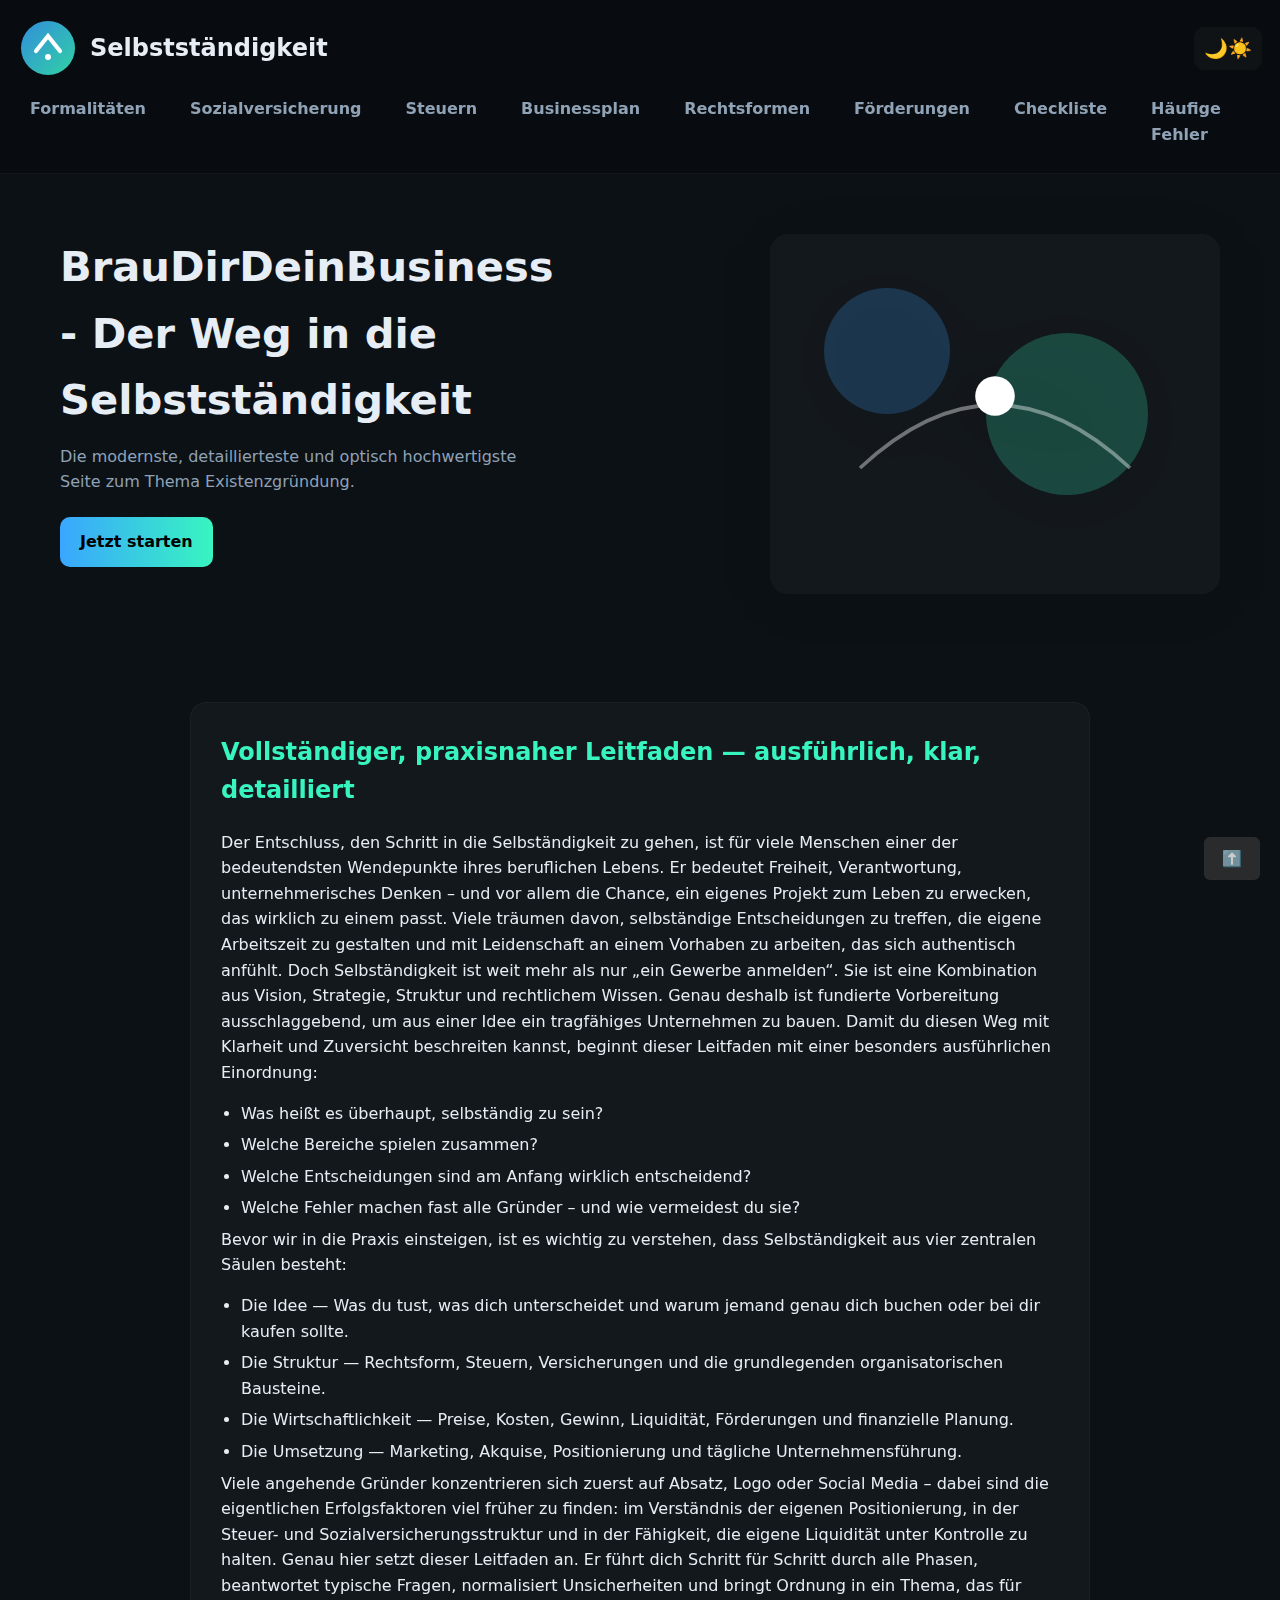
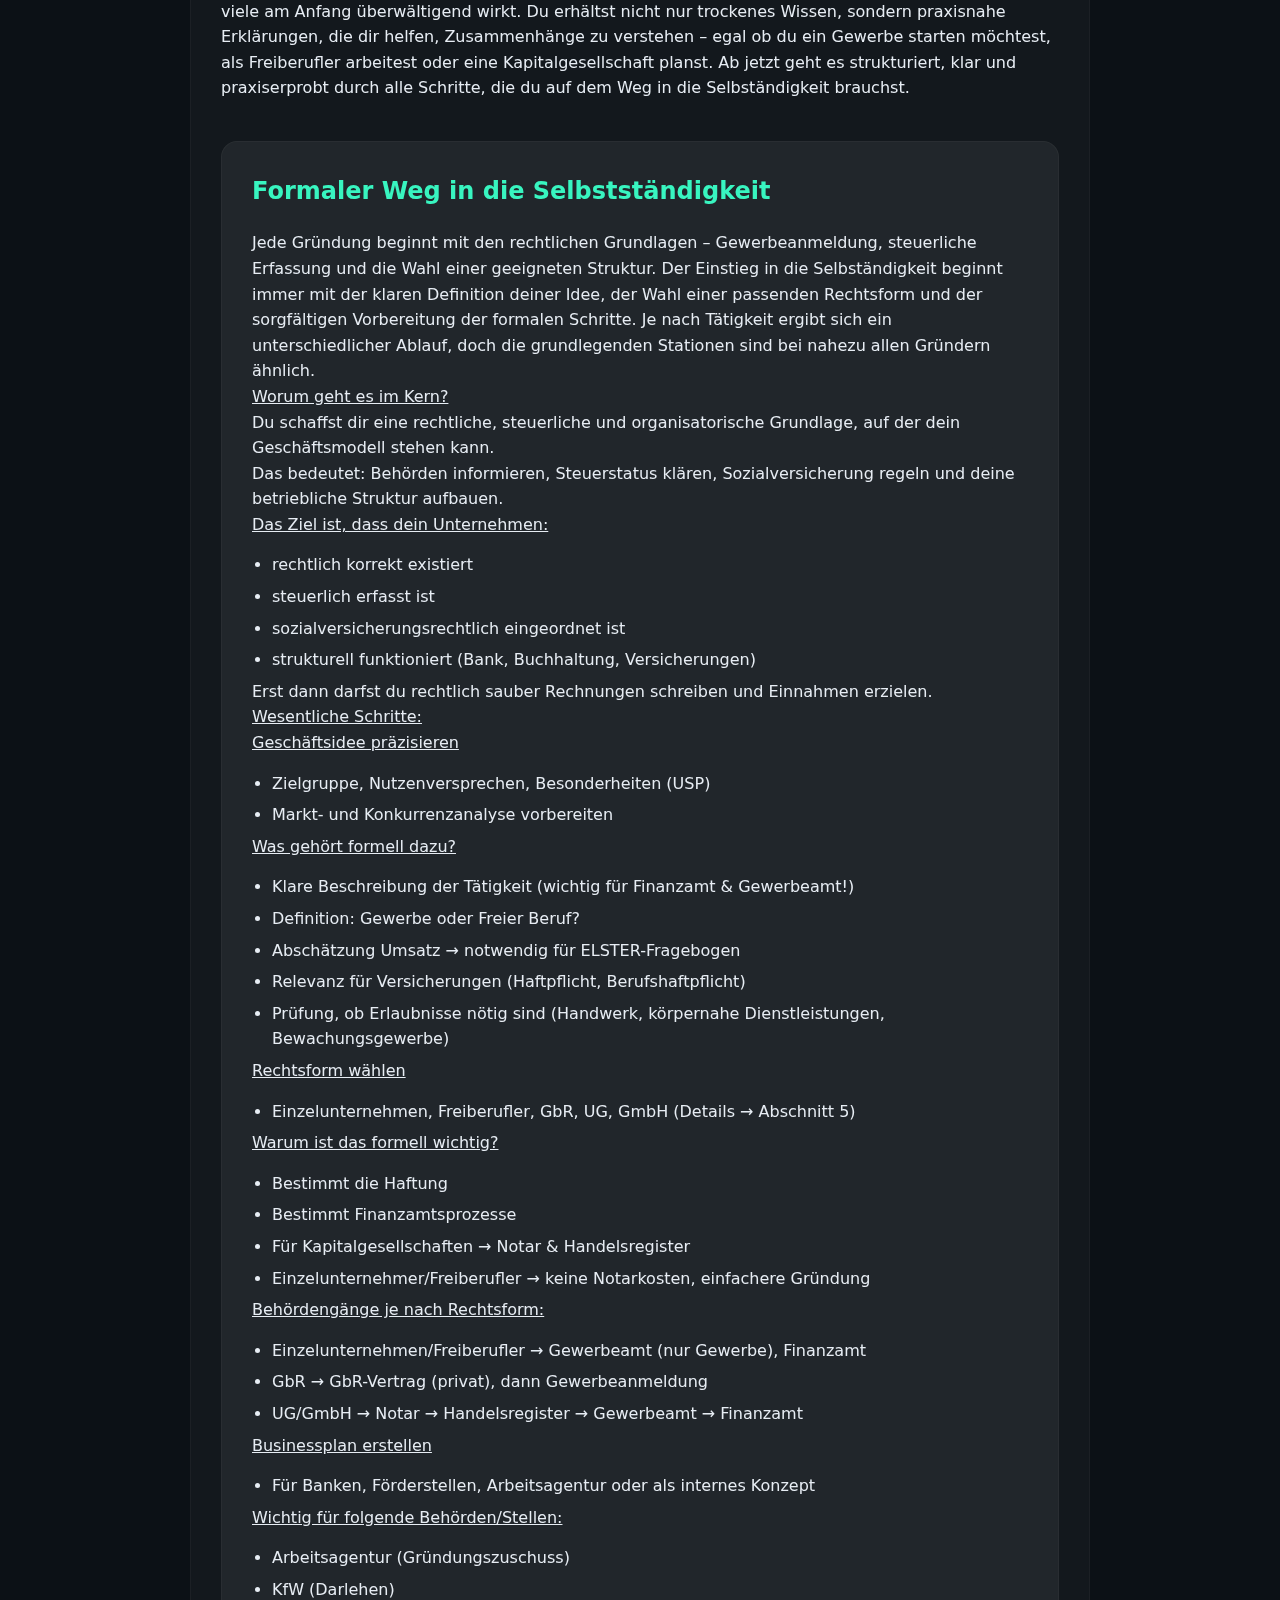
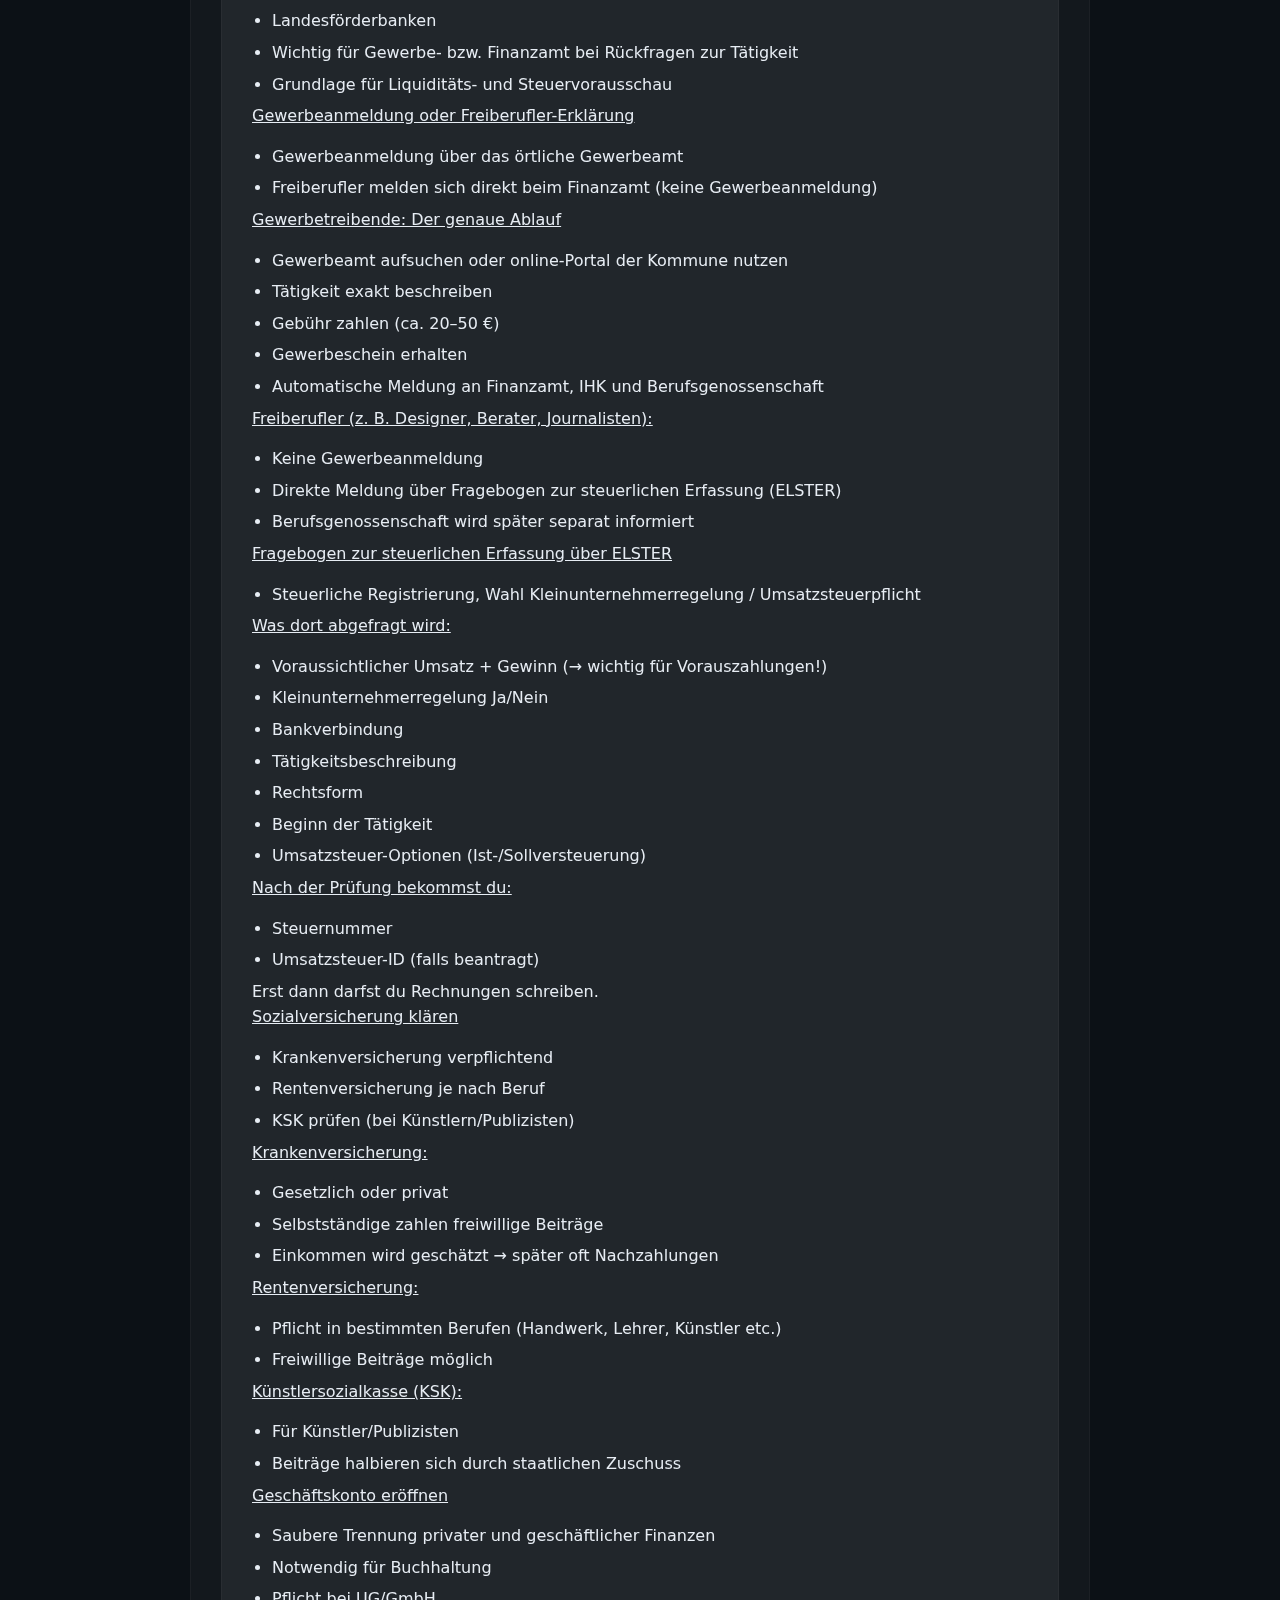
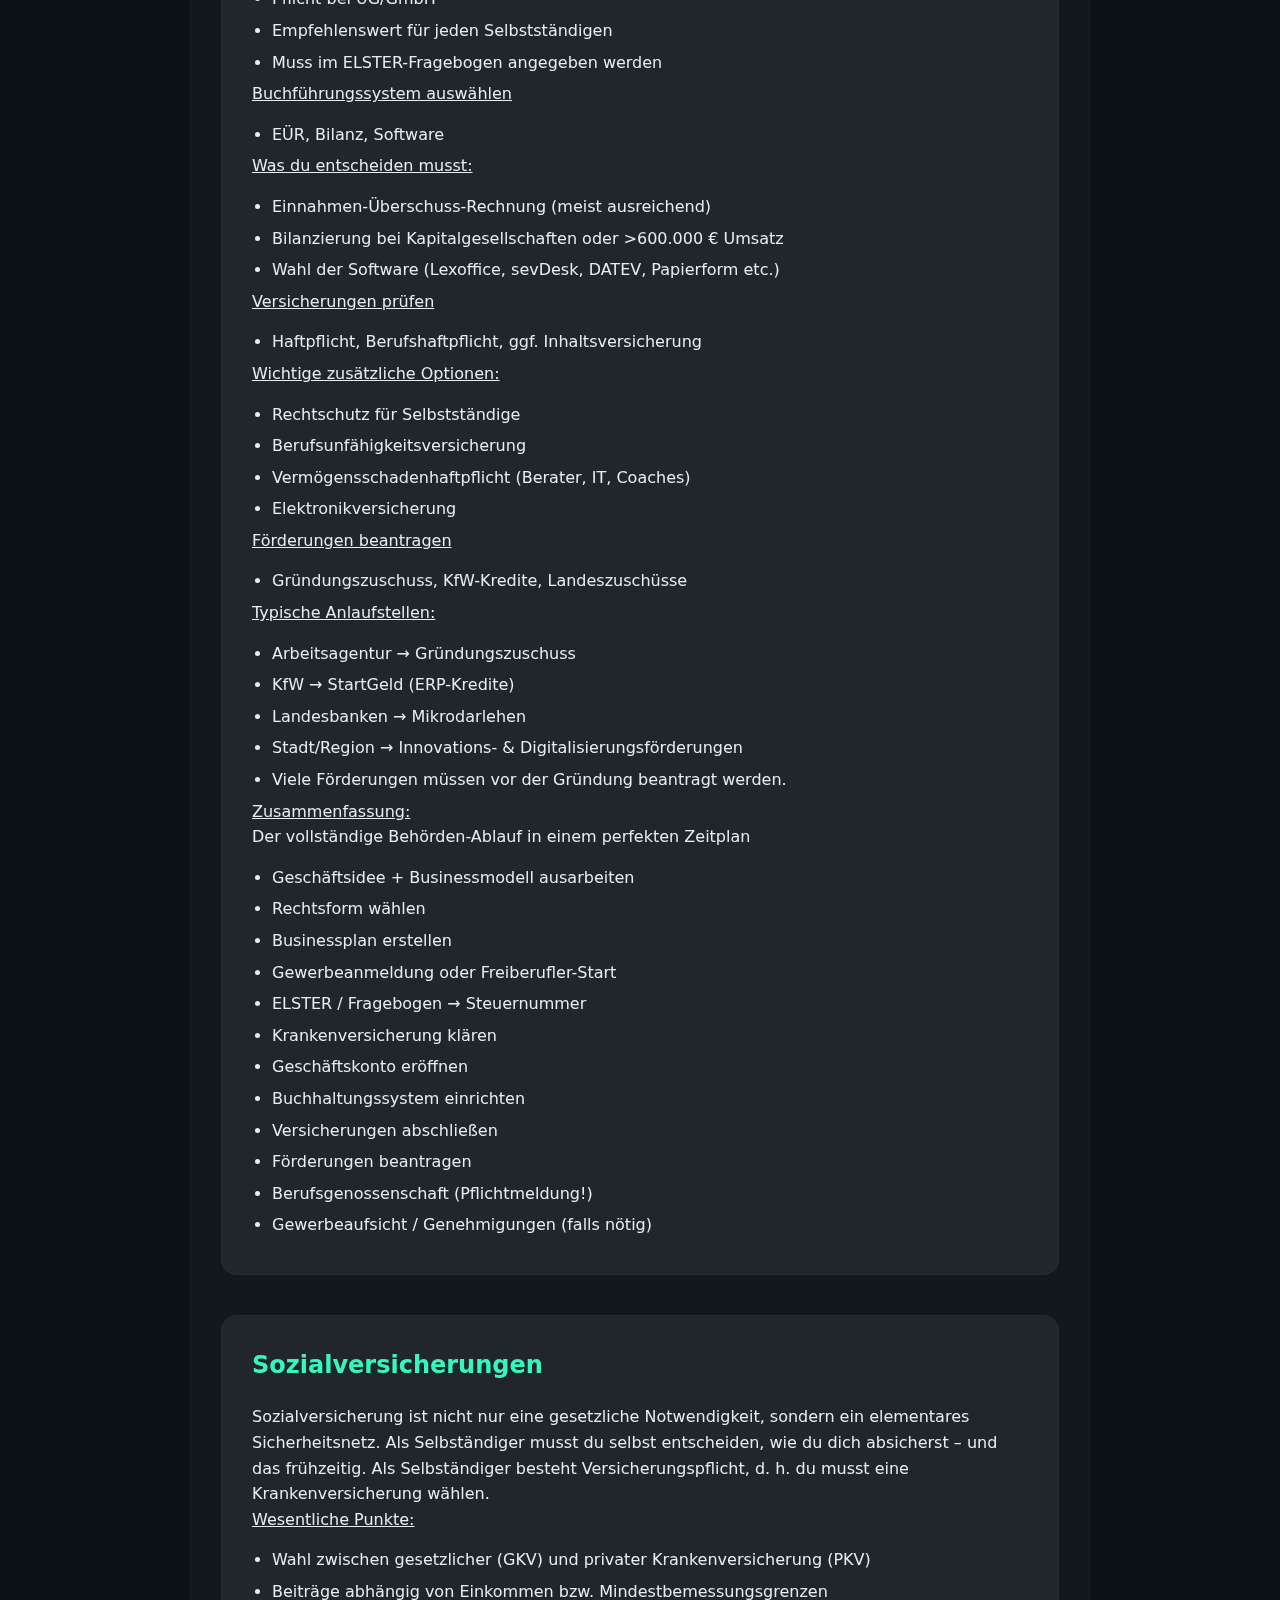
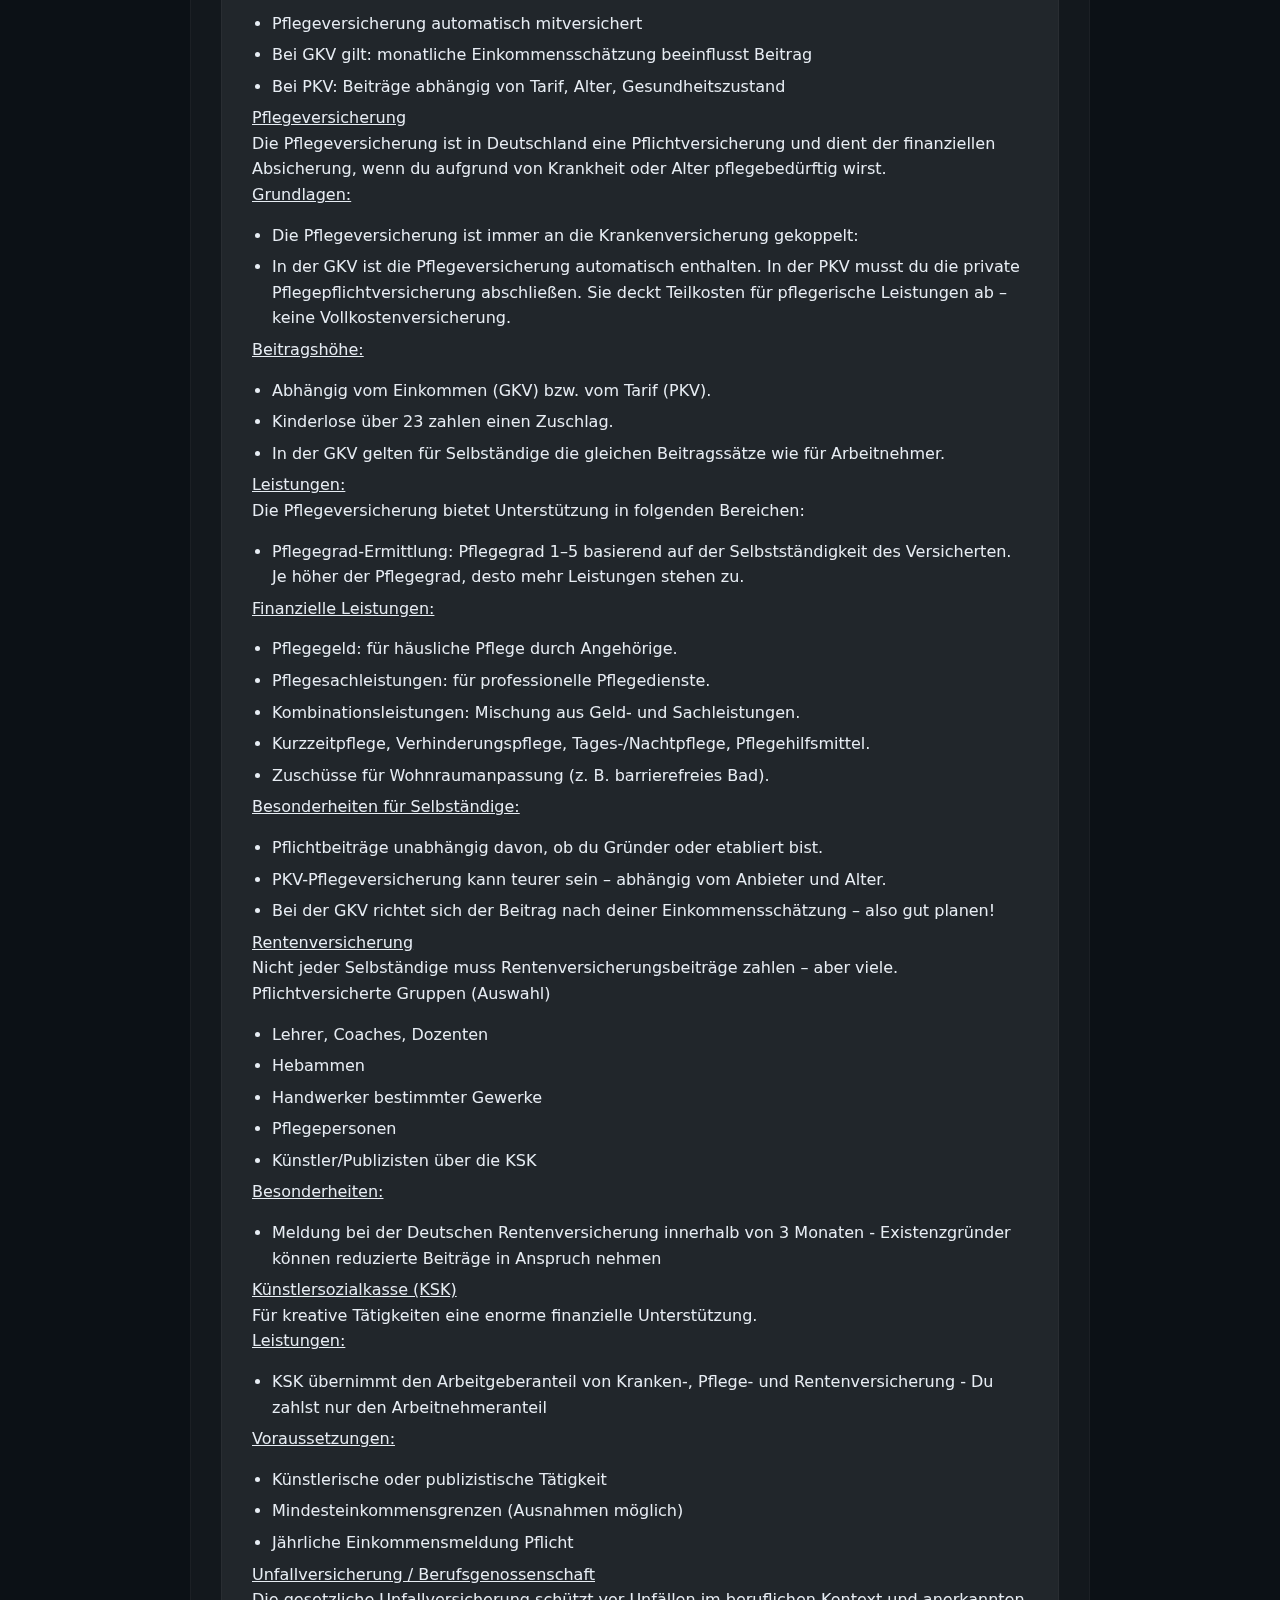
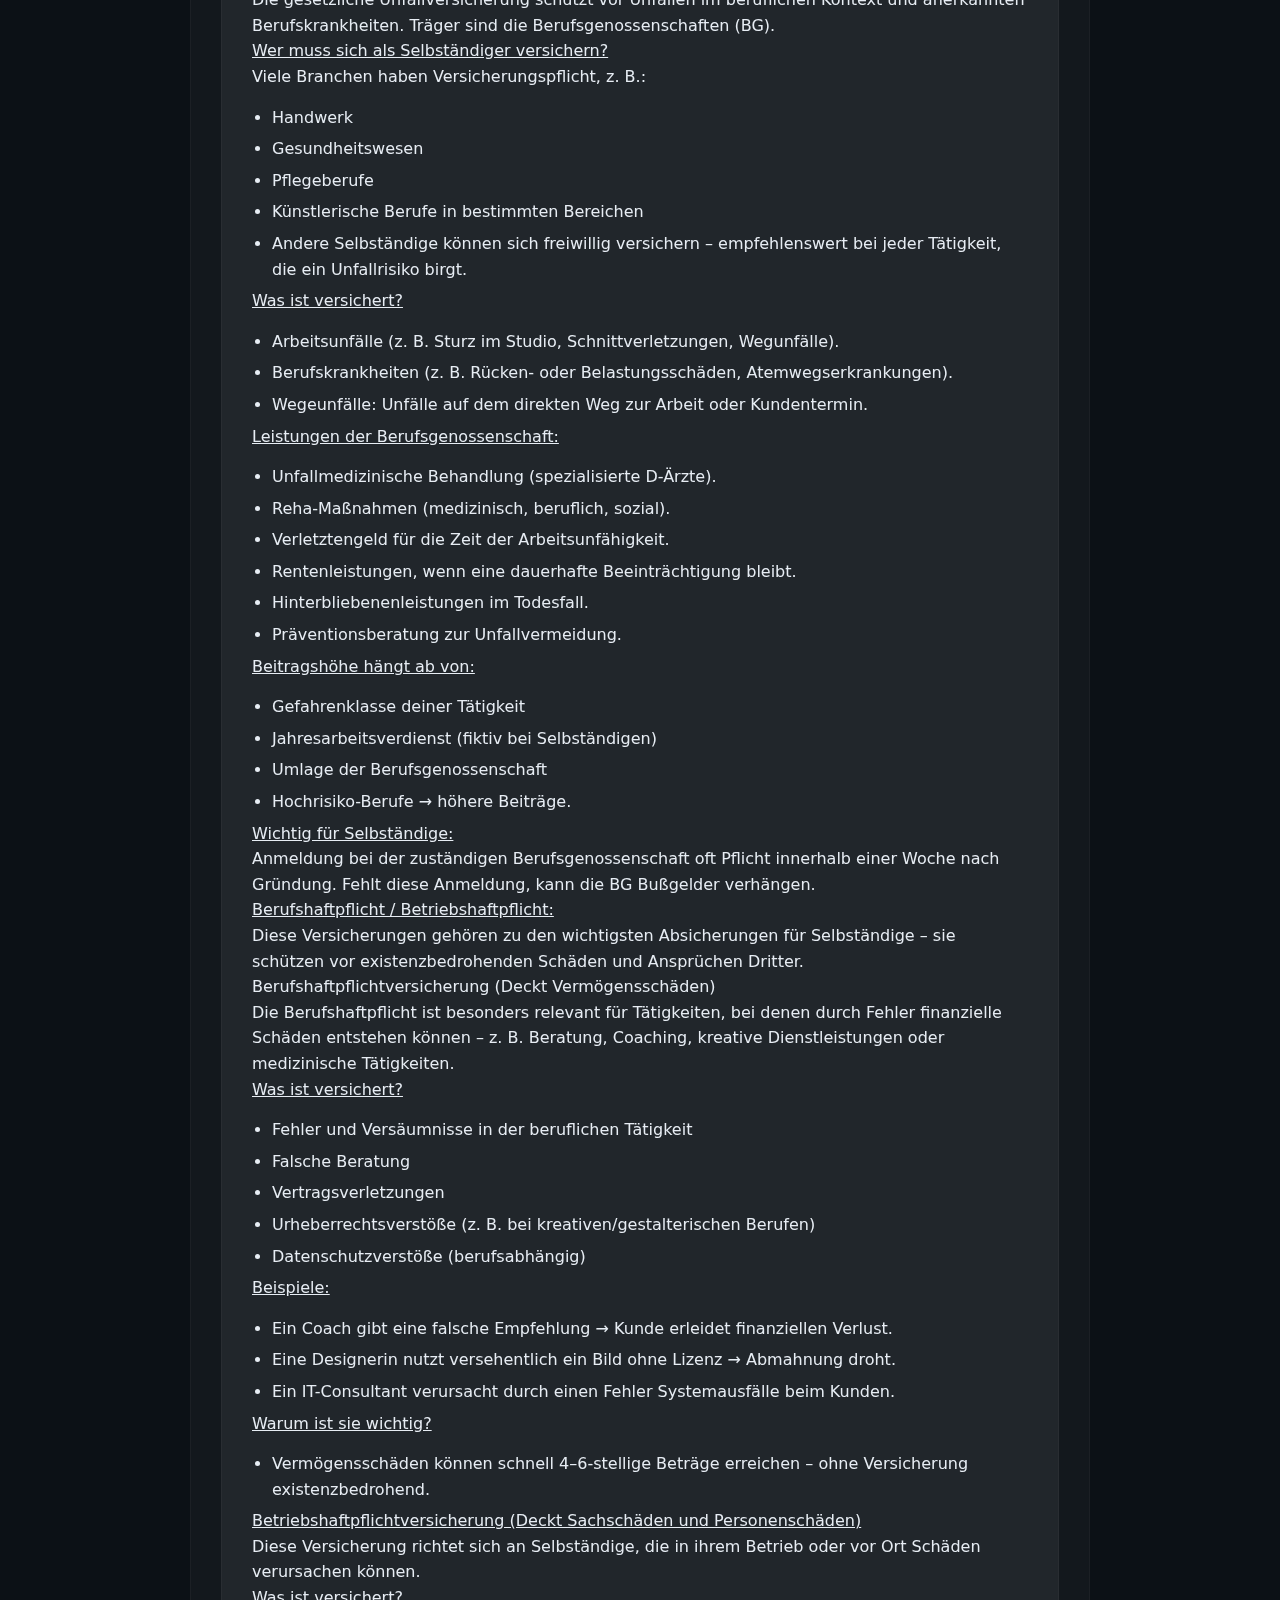
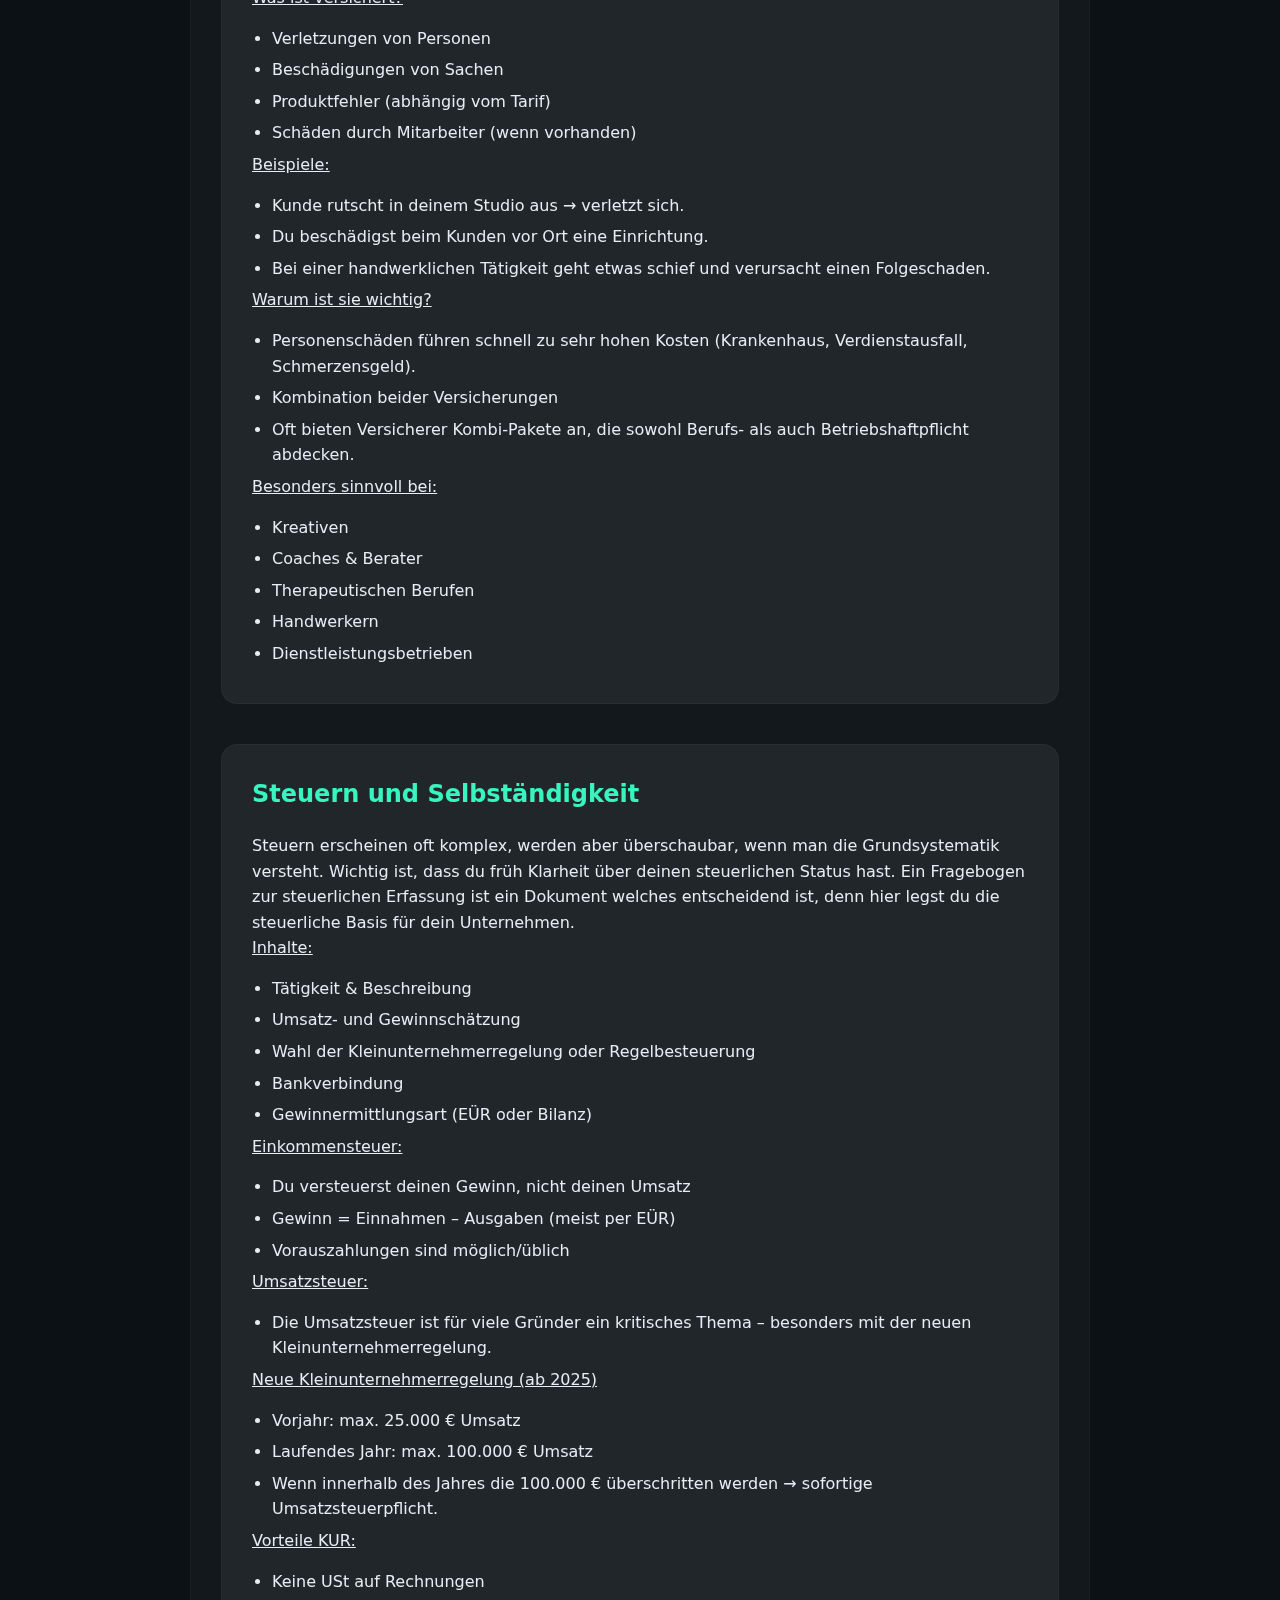
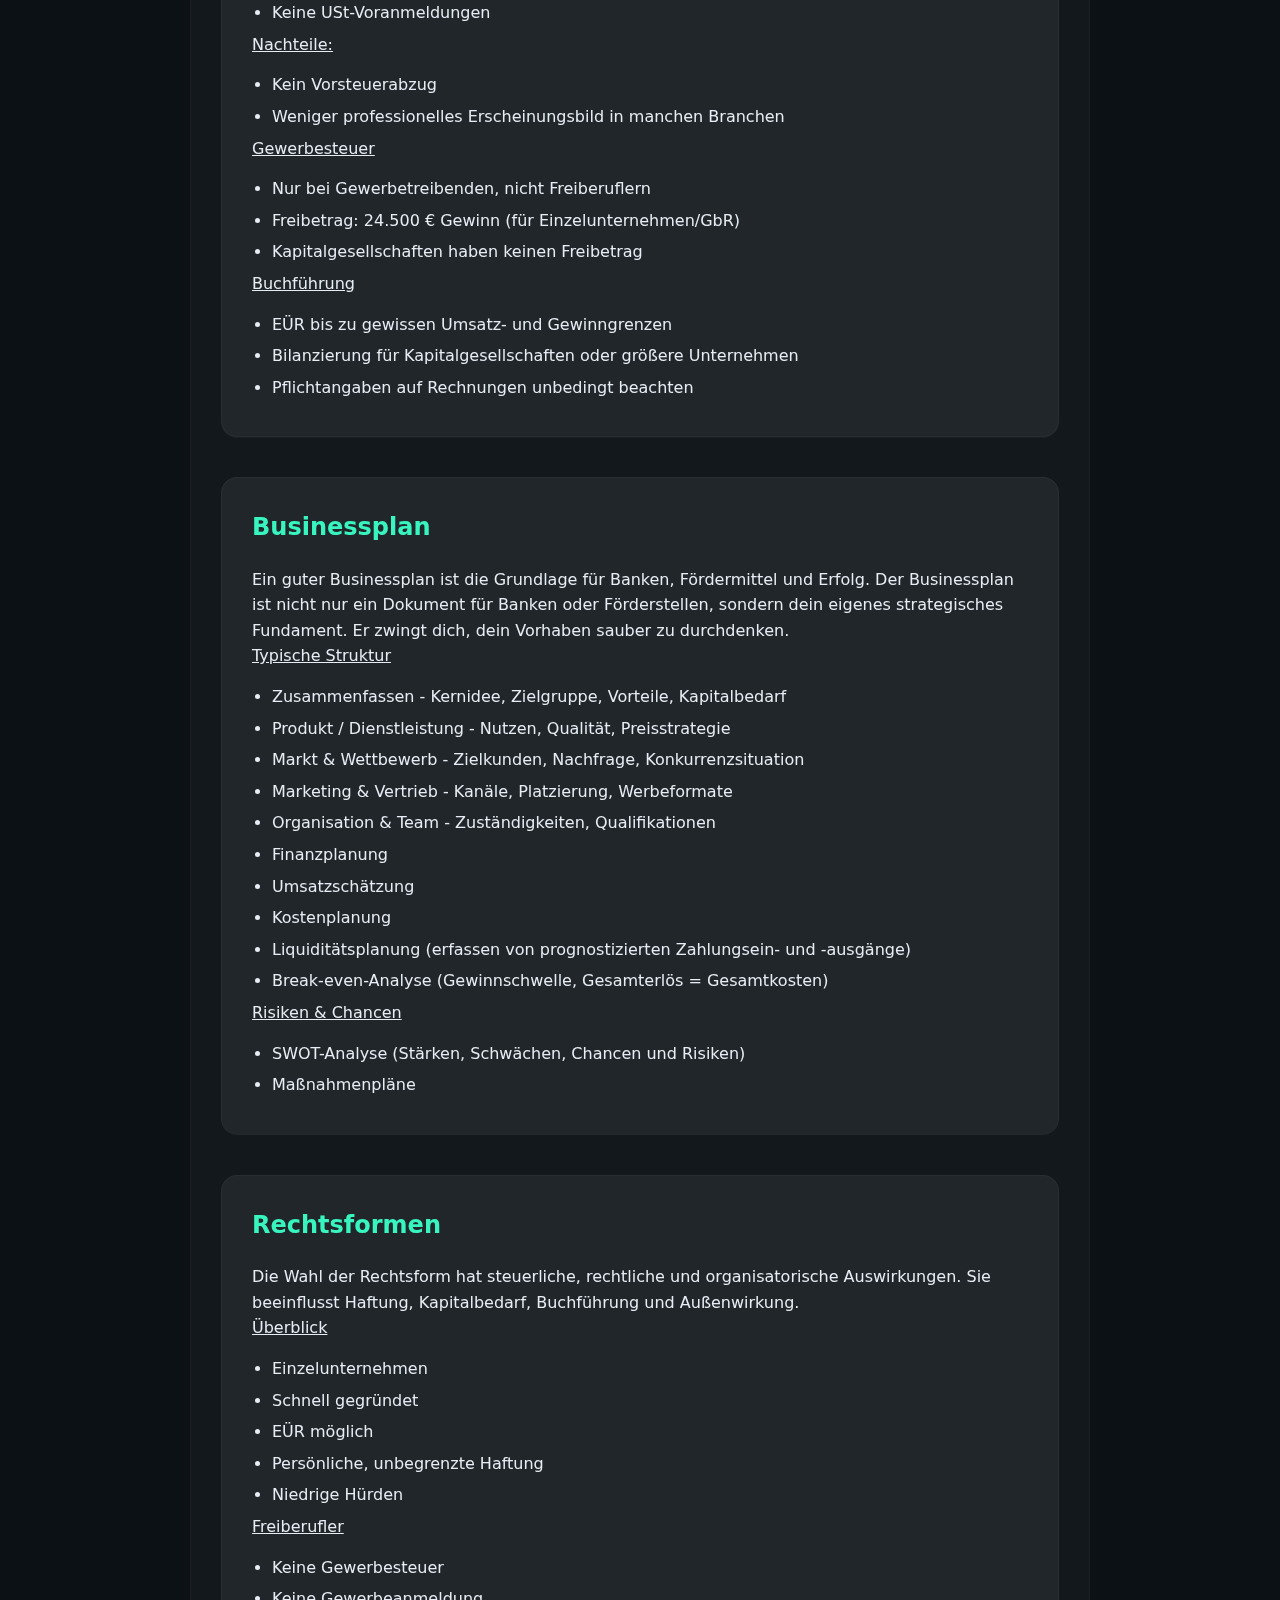
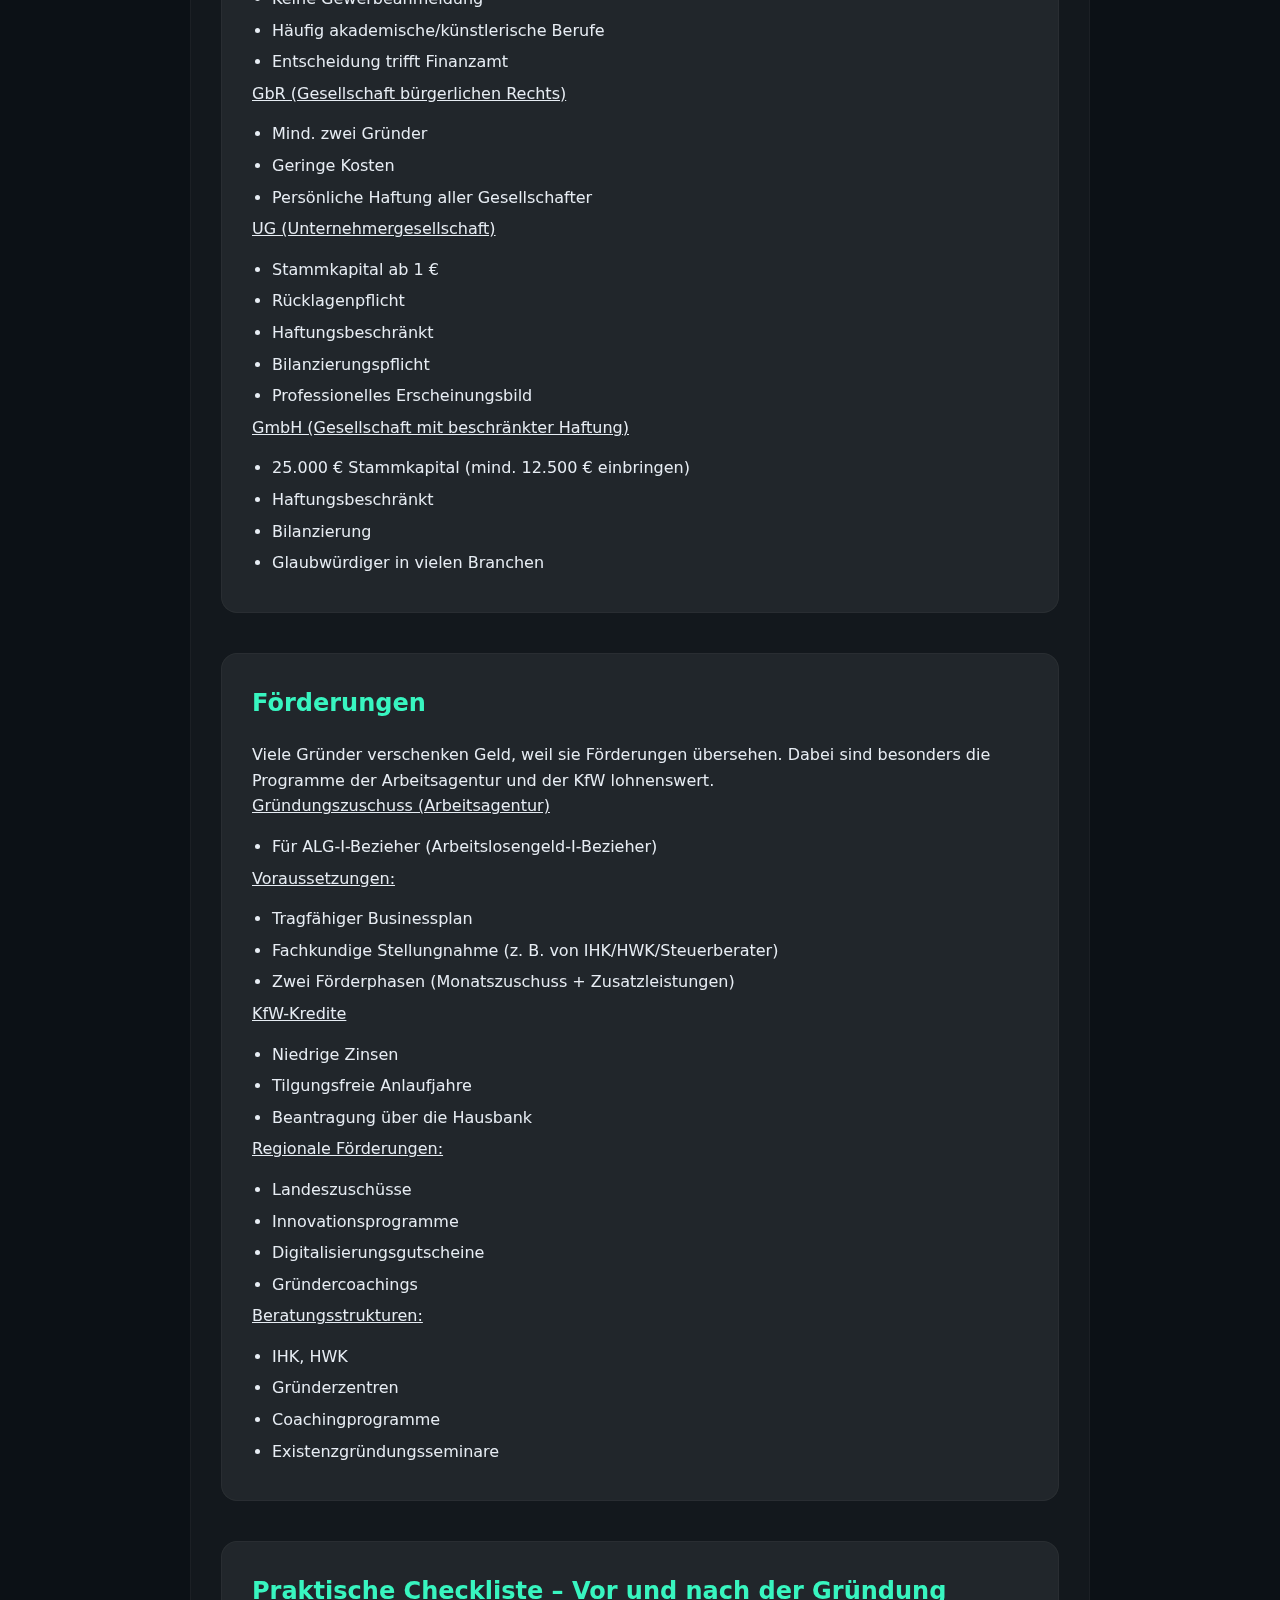
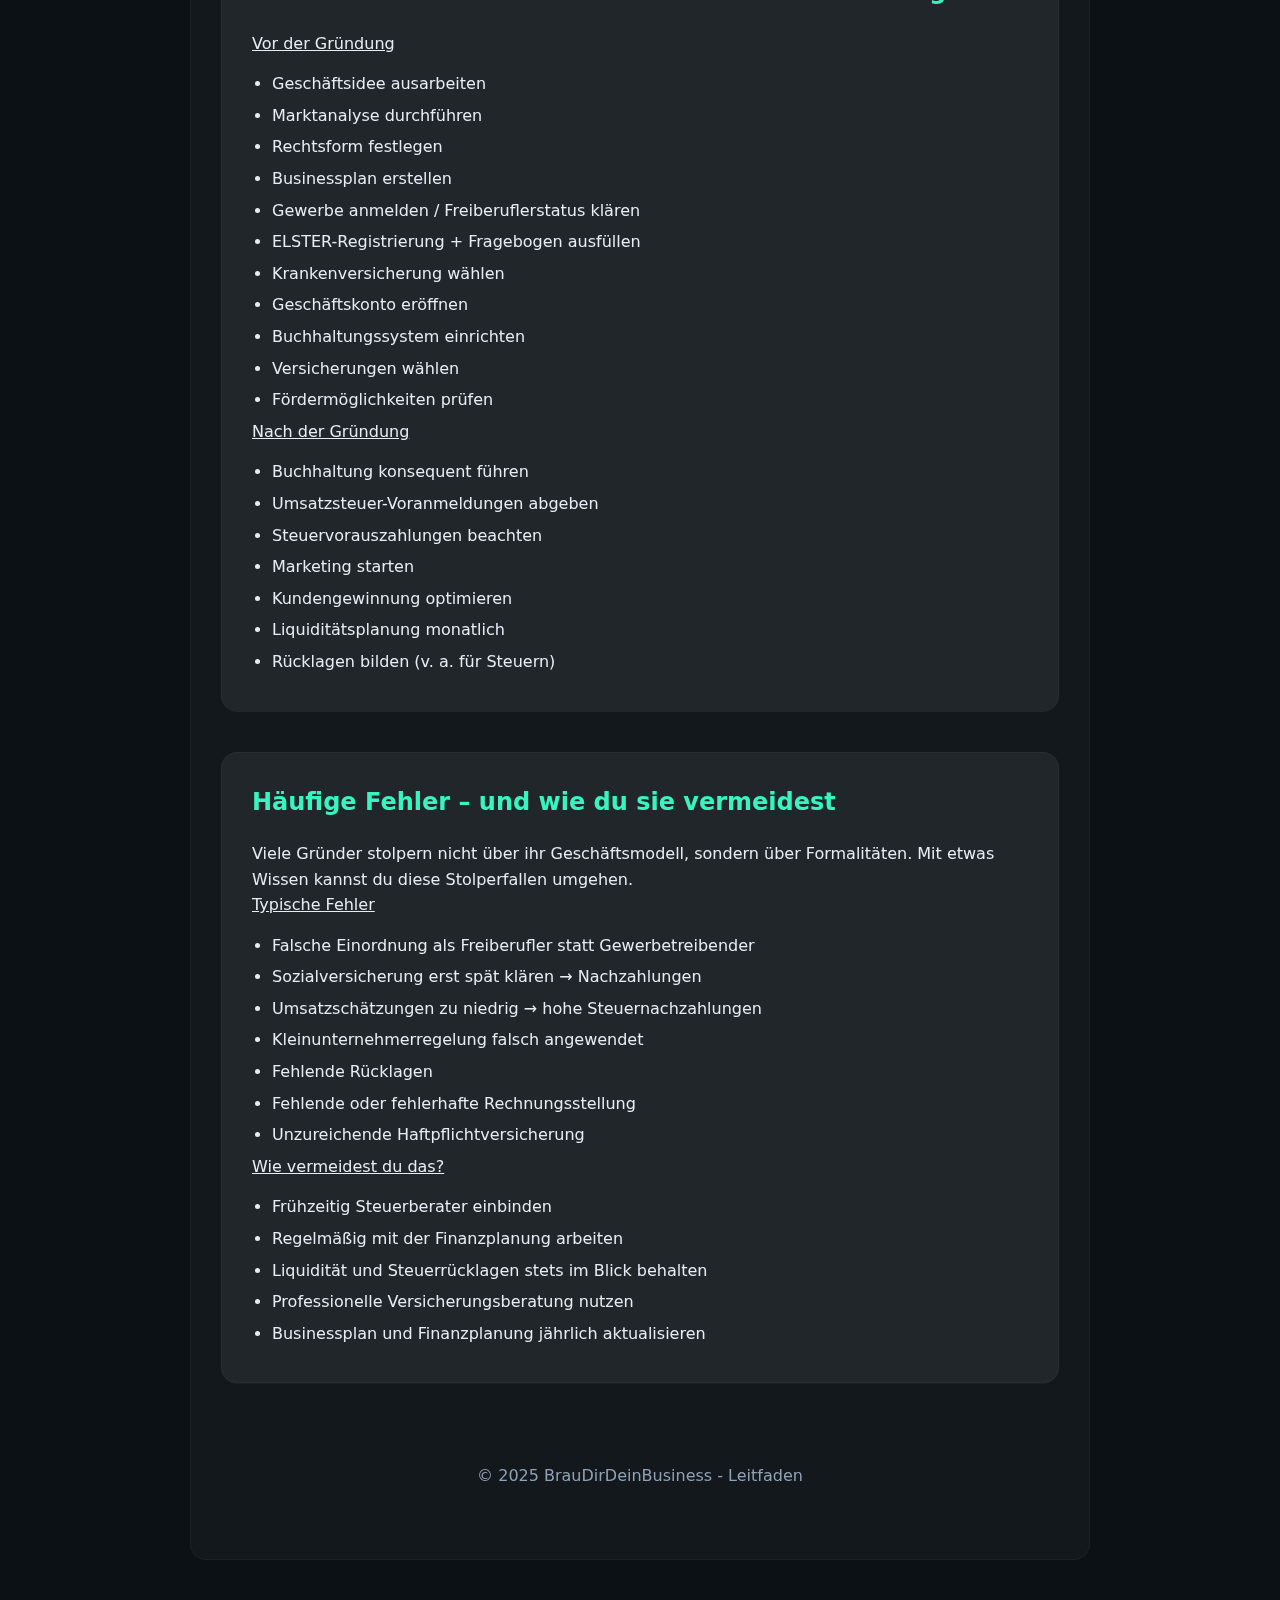
<file: index.html>
<!DOCTYPE html>
<html lang="de">
<head>
<meta charset="UTF-8" />
<meta name="viewport" content="width=device-width, initial-scale=1.0" />
<title>Der Weg in die Selbstständigkeit – Premium Leitfaden</title>
<link rel="stylesheet" href="styles.css" />
</head>

<button id="topButton" onclick="scrollToTop()">⬆️</button>

<body class="dark">

<header class="header">
  <div class="header-inner">
    
    <!-- LOGO – voll integriert als SVG -->
    <div class="logo">
      <svg width="60" height="60" viewBox="0 0 200 200">
        <defs>
          <linearGradient id="grad1" x1="0%" x2="100%" y1="0%" y2="100%">
            <stop offset="0%" stop-color="#3aa6ff"/>
            <stop offset="100%" stop-color="#38f5c0"/>
          </linearGradient>
        </defs>
        <circle cx="100" cy="100" r="90" fill="url(#grad1)" opacity="0.85"/>
        <path d="M60 110 L100 60 L140 110" stroke="white" stroke-width="14" fill="none" stroke-linecap="round"/>
        <circle cx="100" cy="130" r="10" fill="#fff"/>
      </svg>
      <span class="logo-text">Selbstständigkeit</span>
    </div>

    <button id="modeToggle" class="btn-toggle">🌙☀️</button>
  </div>

  <nav class="nav">
    <a href="#formal">Formalitäten</a>
    <a href="#sozial">Sozialversicherung</a>
    <a href="#steuern">Steuern</a>
    <a href="#businessplan">Businessplan</a>
    <a href="#rechtsformen">Rechtsformen</a>
    <a href="#foerderung">Förderungen</a>
    <a href="#checkliste">Checkliste</a>
    <a href="#haeufige fehler">Häufige Fehler</a>
  </nav>
</header>

<!-- HERO SECTION -->
<section class="hero">
  <div class="hero-left">
    <h1>BrauDirDeinBusiness - Der Weg in die Selbstständigkeit</h1>
    <p class="subtitle">
      Die modernste, detaillierteste und optisch hochwertigste Seite zum Thema Existenzgründung.
    </p>
    <a href="#formal" class="btn-primary">Jetzt starten</a>
  </div>

  <!-- HERO ILLUSTRATION – als SVG eingebettet -->
  <div class="hero-graphic">
      <svg viewBox="0 0 500 400">
        <rect x="0" y="0" width="500" height="400" rx="20" fill="rgba(255,255,255,0.03)" />
        <circle cx="130" cy="130" r="70" fill="#3aa6ff" opacity="0.22"/>
        <circle cx="330" cy="200" r="90" fill="#38f5c0" opacity="0.22"/>
        <path d="M100 260 Q250 120 400 260" stroke="#fff" stroke-width="4" fill="none" opacity="0.4"/>
        <circle cx="250" cy="180" r="22" fill="white"/>
      </svg>
  </div>
</section>


  <!-- SECTION TEMPLATE (wiederholt sich) -->
<section id="formall" class="section card">
  <h2>Vollständiger, praxisnaher Leitfaden — ausführlich, klar, detailliert</h2>

  <p>
    Der Entschluss, den Schritt in die Selbständigkeit zu gehen, ist für viele Menschen einer der bedeutendsten Wendepunkte ihres beruflichen Lebens. Er bedeutet Freiheit, Verantwortung, unternehmerisches Denken – und vor allem die Chance, ein eigenes Projekt zum Leben zu erwecken, das wirklich zu einem passt.
    Viele träumen davon, selbständige Entscheidungen zu treffen, die eigene Arbeitszeit zu gestalten und mit Leidenschaft an einem Vorhaben zu arbeiten, das sich authentisch anfühlt. Doch Selbständigkeit ist weit mehr als nur „ein Gewerbe anmelden“. Sie ist eine Kombination aus Vision, Strategie, Struktur und rechtlichem Wissen. Genau deshalb ist fundierte Vorbereitung ausschlaggebend, um aus einer Idee ein tragfähiges Unternehmen zu bauen.
    Damit du diesen Weg mit Klarheit und Zuversicht beschreiten kannst, beginnt dieser Leitfaden mit einer besonders ausführlichen Einordnung:
  </p>
 <ul class="bullet-list">
    <li>Was heißt es überhaupt, selbständig zu sein?</li>
    <li>Welche Bereiche spielen zusammen?</li>
    <li>Welche Entscheidungen sind am Anfang wirklich entscheidend?</li>
    <li>Welche Fehler machen fast alle Gründer – und wie vermeidest du sie?</li>
  </ul>
  
  <p>
    Bevor wir in die Praxis einsteigen, ist es wichtig zu verstehen, dass Selbständigkeit aus vier zentralen Säulen besteht:
  </p>
   <ul class="bullet-list">
    <li>Die Idee — Was du tust, was dich unterscheidet und warum jemand genau dich buchen oder bei dir kaufen sollte.</li>
    <li>Die Struktur — Rechtsform, Steuern, Versicherungen und die grundlegenden organisatorischen Bausteine.</li>
    <li>Die Wirtschaftlichkeit — Preise, Kosten, Gewinn, Liquidität, Förderungen und finanzielle Planung.</li>
    <li>Die Umsetzung — Marketing, Akquise, Positionierung und tägliche Unternehmensführung.</li>
  </ul>
  <p>
    Viele angehende Gründer konzentrieren sich zuerst auf Absatz, Logo oder Social Media – dabei sind die eigentlichen Erfolgsfaktoren viel früher zu finden: im Verständnis der eigenen Positionierung, in der Steuer- und Sozialversicherungsstruktur und in der Fähigkeit, die eigene Liquidität unter Kontrolle zu halten.
    Genau hier setzt dieser Leitfaden an. Er führt dich Schritt für Schritt durch alle Phasen, beantwortet typische Fragen, normalisiert Unsicherheiten und bringt Ordnung in ein Thema, das für viele am Anfang überwältigend wirkt.
    Du erhältst nicht nur trockenes Wissen, sondern praxisnahe Erklärungen, die dir helfen, Zusammenhänge zu verstehen – egal ob du ein Gewerbe starten möchtest, als Freiberufler arbeitest oder eine Kapitalgesellschaft planst.
    Ab jetzt geht es strukturiert, klar und praxiserprobt durch alle Schritte, die du auf dem Weg in die Selbständigkeit brauchst.
  </p>

  <!-- SECTION TEMPLATE (wiederholt sich) -->
<section id="formal" class="section card">
  <h2>Formaler Weg in die Selbstständigkeit</h2>
  
<!-- Bild Selbstständigkeit -->
  
  <p>
    Jede Gründung beginnt mit den rechtlichen Grundlagen – Gewerbeanmeldung, steuerliche Erfassung und die Wahl einer geeigneten Struktur.
    Der Einstieg in die Selbständigkeit beginnt immer mit der klaren Definition deiner Idee, der Wahl einer passenden Rechtsform und der 
    sorgfältigen Vorbereitung der formalen Schritte. Je nach Tätigkeit ergibt sich ein unterschiedlicher Ablauf, doch die grundlegenden 
    Stationen sind bei nahezu allen Gründern ähnlich.</p>
    <p><ins>Worum geht es im Kern?</ins></p>
    <p>Du schaffst dir eine rechtliche, steuerliche und organisatorische Grundlage, auf der dein Geschäftsmodell stehen kann.</p>
    <p>Das bedeutet: 
    Behörden informieren, Steuerstatus klären, Sozialversicherung regeln und deine betriebliche Struktur aufbauen.</p>
    <p><ins>Das Ziel ist, dass dein Unternehmen:</ins></p>
    <ul class="bullet-list">
    <li>rechtlich korrekt existiert</li>
    <li>steuerlich erfasst ist</li>
    <li>sozialversicherungsrechtlich eingeordnet ist</li>
    <li>strukturell funktioniert (Bank, Buchhaltung, Versicherungen)</li>
    </ul>
    <p>Erst dann darfst du rechtlich sauber Rechnungen schreiben und Einnahmen erzielen.</p>
    <p><ins>Wesentliche Schritte:</ins></p>

 <p><ins>Geschäftsidee präzisieren</ins></p> 
<ul class="bullet-list">
<li>Zielgruppe, Nutzenversprechen, Besonderheiten (USP)</li> 
<li>Markt- und Konkurrenzanalyse vorbereiten</li> 
</ul>
  
<p><ins>Was gehört formell dazu?</ins></p> 
<ul class="bullet-list">
<li>Klare Beschreibung der Tätigkeit (wichtig für Finanzamt & Gewerbeamt!)</li> 
<li>Definition: Gewerbe oder Freier Beruf?</li> 
<li>Abschätzung Umsatz → notwendig für ELSTER-Fragebogen</li>
 <li>Relevanz für Versicherungen (Haftpflicht, Berufshaftpflicht)</li>
 <li>Prüfung, ob Erlaubnisse nötig sind (Handwerk, körpernahe Dienstleistungen, Bewachungsgewerbe)</li> 
</ul>

  <p><ins>Rechtsform wählen</ins></p>
<ul class="bullet-list">
 <li>Einzelunternehmen, Freiberufler, GbR, UG, GmbH (Details → Abschnitt 5)</li> 
</ul>
<p><ins>Warum ist das formell wichtig?</ins></p> 
<ul class="bullet-list">
<li>Bestimmt die Haftung</li> 
<li>Bestimmt Finanzamtsprozesse</li> 
<li>Für Kapitalgesellschaften → Notar & Handelsregister</li> 
<li>Einzelunternehmer/Freiberufler → keine Notarkosten, einfachere Gründung</li>
</ul> 
<p><ins>Behördengänge je nach Rechtsform:</ins></p> 
<ul class="bullet-list">
<li>Einzelunternehmen/Freiberufler → Gewerbeamt (nur Gewerbe), Finanzamt</li> 
<li>GbR → GbR-Vertrag (privat), dann Gewerbeanmeldung</li> 
<li>UG/GmbH → Notar → Handelsregister → Gewerbeamt → Finanzamt</li> 
</ul>

<p><ins>Businessplan erstellen</ins></p>
<ul class="bullet-list">
 <li>Für Banken, Förderstellen, Arbeitsagentur oder als internes Konzept</li> 
</ul>
<p><ins>Wichtig für folgende Behörden/Stellen:</ins></p>
<ul class="bullet-list">
 <li>Arbeitsagentur (Gründungszuschuss)</li>
 <li>KfW (Darlehen)</li> 
<li>Landesförderbanken</li>
 <li>Wichtig für Gewerbe- bzw. Finanzamt bei Rückfragen zur Tätigkeit</li>
 <li>Grundlage für Liquiditäts- und Steuervorausschau</li> 
</ul>

<p><ins>Gewerbeanmeldung oder Freiberufler-Erklärung</ins></p> 
<ul class="bullet-list">
<li>Gewerbeanmeldung über das örtliche Gewerbeamt</li> 
<li>Freiberufler melden sich direkt beim Finanzamt (keine Gewerbeanmeldung)</li> 
</ul>
  
<p><ins>Gewerbetreibende: Der genaue Ablauf</ins></p>
<ul class="bullet-list">
 <li>Gewerbeamt aufsuchen oder online-Portal der Kommune nutzen</li> 
<li>Tätigkeit exakt beschreiben</li>
 <li>Gebühr zahlen (ca. 20–50 €)</li> 
<li>Gewerbeschein erhalten</li>
 <li>Automatische Meldung an Finanzamt, IHK und Berufsgenossenschaft</li>
</ul>
  
 <p><ins>Freiberufler (z. B. Designer, Berater, Journalisten):</ins></p>
<ul class="bullet-list">
 <li>Keine Gewerbeanmeldung</li> 
<li>Direkte Meldung über Fragebogen zur steuerlichen Erfassung (ELSTER)</li> 
<li>Berufsgenossenschaft wird später separat informiert</li> 
</ul>

<p><ins>Fragebogen zur steuerlichen Erfassung über ELSTER</ins></p>
<ul class="bullet-list">
 <li>Steuerliche Registrierung, Wahl Kleinunternehmerregelung / Umsatzsteuerpflicht</li> 
</ul>
  
<p><ins>Was dort abgefragt wird:</ins></p> 
<ul class="bullet-list">
<li>Voraussichtlicher Umsatz + Gewinn (→ wichtig für Vorauszahlungen!)</li> 
<li>Kleinunternehmerregelung Ja/Nein</li>
 <li>Bankverbindung</li> 
<li>Tätigkeitsbeschreibung</li>
 <li>Rechtsform</li>
 <li>Beginn der Tätigkeit</li>
 <li>Umsatzsteuer-Optionen (Ist-/Sollversteuerung)</li> 
</ul>
  
<p><ins>Nach der Prüfung bekommst du:</ins></p>
<ul class="bullet-list">
 <li>Steuernummer</li> 
<li>Umsatzsteuer-ID (falls beantragt)</li> 
</ul>
<p>Erst dann darfst du Rechnungen schreiben.</p> 


<p><ins>Sozialversicherung klären</ins></p>
<ul class="bullet-list">
 <li>Krankenversicherung verpflichtend</li> 
<li>Rentenversicherung je nach Beruf</li> 
<li>KSK prüfen (bei Künstlern/Publizisten)</li> 
</ul>
  
<p><ins>Krankenversicherung:</ins></p>
<ul class="bullet-list">
 <li>Gesetzlich oder privat</li> 
<li>Selbstständige zahlen freiwillige Beiträge</li>
 <li>Einkommen wird geschätzt → später oft Nachzahlungen</li> 
</ul>
  
<p><ins>Rentenversicherung:</ins></p> 
<ul class="bullet-list">
<li>Pflicht in bestimmten Berufen (Handwerk, Lehrer, Künstler etc.)</li>
 <li>Freiwillige Beiträge möglich</li> 
</ul>
  
<p><ins>Künstlersozialkasse (KSK):</ins></p> 
<ul class="bullet-list">
<li>Für Künstler/Publizisten</li>
<li>Beiträge halbieren sich durch staatlichen Zuschuss</li> 
</ul>

  
<p><ins>Geschäftskonto eröffnen</ins></p>
<ul class="bullet-list">
 <li>Saubere Trennung privater und geschäftlicher Finanzen</li> 
<li>Notwendig für Buchhaltung</li> 
<li>Pflicht bei UG/GmbH</li> 
<li>Empfehlenswert für jeden Selbstständigen</li> 
<li>Muss im ELSTER-Fragebogen angegeben werden</li>
</ul> 

  
<p><ins>Buchführungssystem auswählen</ins></p> 
<ul class="bullet-list">
<li>EÜR, Bilanz, Software</li>
</ul>
  
 <p><ins>Was du entscheiden musst:</ins></p>
<ul class="bullet-list">
 <li>Einnahmen-Überschuss-Rechnung (meist ausreichend)</li>
 <li>Bilanzierung bei Kapitalgesellschaften oder >600.000 € Umsatz</li>
 <li>Wahl der Software (Lexoffice, sevDesk, DATEV, Papierform etc.)</li> 
</ul>

  
<p><ins>Versicherungen prüfen</ins></p>
<ul class="bullet-list">
 <li>Haftpflicht, Berufshaftpflicht, ggf. Inhaltsversicherung</li>
</ul>
  
 <p><ins>Wichtige zusätzliche Optionen:</ins></p> 
<ul class="bullet-list">
<li>Rechtschutz für Selbstständige</li>
 <li>Berufsunfähigkeitsversicherung</li>
 <li>Vermögensschadenhaftpflicht (Berater, IT, Coaches)</li> 
<li>Elektronikversicherung</li> 
</ul>

  <p><ins>Förderungen beantragen</ins></p>
<ul class="bullet-list">
 <li>Gründungszuschuss, KfW-Kredite, Landeszuschüsse</li>
</ul>
  
 <p><ins>Typische Anlaufstellen:</ins></p> 
<ul class="bullet-list">
<li>Arbeitsagentur → Gründungszuschuss</li>
 <li>KfW → StartGeld (ERP-Kredite)</li> 
<li>Landesbanken → Mikrodarlehen</li> 
<li>Stadt/Region → Innovations- & Digitalisierungsförderungen</li> 
<li>Viele Förderungen müssen vor der Gründung beantragt werden.</li> 
</ul>

  
<p><ins>Zusammenfassung: </ins></p> 
<p>Der vollständige Behörden-Ablauf in einem perfekten Zeitplan</p> 
<ul class="bullet-list">
<li>Geschäftsidee + Businessmodell ausarbeiten</li> <li>Rechtsform wählen</li> <li>Businessplan erstellen</li> 
<li>Gewerbeanmeldung oder Freiberufler-Start</li> 
<li>ELSTER / Fragebogen → Steuernummer</li>
 <li>Krankenversicherung klären</li> 
<li>Geschäftskonto eröffnen</li> 
<li>Buchhaltungssystem einrichten</li> 
<li>Versicherungen abschließen</li> 
<li>Förderungen beantragen</li>
 <li>Berufsgenossenschaft (Pflichtmeldung!)</li> 
<li>Gewerbeaufsicht / Genehmigungen (falls nötig)</li>
</ul>

</section>

<section id="sozial" class="section card">
  <h2>Sozialversicherungen</h2>

  
  <p>Sozialversicherung ist nicht nur eine gesetzliche Notwendigkeit, sondern ein elementares Sicherheitsnetz. Als Selbständiger musst du selbst entscheiden, wie du dich absicherst – und das frühzeitig.

  Als Selbständiger besteht Versicherungspflicht, d. h. du musst eine Krankenversicherung wählen.</p> 
  <p><ins>Wesentliche Punkte:</ins></p>
    <ul class="bullet-list">
    <li>Wahl zwischen gesetzlicher (GKV) und privater Krankenversicherung (PKV)</li>
    <li>Beiträge abhängig von Einkommen bzw. Mindestbemessungsgrenzen</li>
    <li>Pflegeversicherung automatisch mitversichert</li>
    <li>Bei GKV gilt: monatliche Einkommensschätzung beeinflusst Beitrag</li>
    <li>Bei PKV: Beiträge abhängig von Tarif, Alter, Gesundheitszustand</li>
</ul>

  <p><ins>Pflegeversicherung</ins></p>
  <P>Die Pflegeversicherung ist in Deutschland eine Pflichtversicherung und dient der finanziellen Absicherung, wenn du aufgrund von Krankheit oder Alter pflegebedürftig wirst.</P>
  <p><ins>Grundlagen:</ins></p>
  <ul class="bullet-list">
    <li>Die Pflegeversicherung ist immer an die Krankenversicherung gekoppelt:</li>
    <li>In der GKV ist die Pflegeversicherung automatisch enthalten. In der PKV musst du die private Pflegepflichtversicherung abschließen. 
    Sie deckt Teilkosten für pflegerische Leistungen ab – keine Vollkostenversicherung.</li>
    </ul>
      
  <p><ins>Beitragshöhe:</ins></p>
    <ul class="bullet-list">
    <li>Abhängig vom Einkommen (GKV) bzw. vom Tarif (PKV).</li>
    <li>Kinderlose über 23 zahlen einen Zuschlag.</li>
    <li>In der GKV gelten für Selbständige die gleichen Beitragssätze wie für Arbeitnehmer.</li>
    </ul>
    
  <p><ins>Leistungen:</ins></p>
  <p>Die Pflegeversicherung bietet Unterstützung in folgenden Bereichen:</p>
    <ul class="bullet-list">
    <li>Pflegegrad-Ermittlung: Pflegegrad 1–5 basierend auf der Selbstständigkeit des Versicherten.
    Je höher der Pflegegrad, desto mehr Leistungen stehen zu.</li>
    </ul>

  <p><ins>Finanzielle Leistungen:</ins></p>
    <ul class="bullet-list">
    <li>Pflegegeld: für häusliche Pflege durch Angehörige.</li>
    <li>Pflegesachleistungen: für professionelle Pflegedienste.</li>
    <li>Kombinationsleistungen: Mischung aus Geld- und Sachleistungen.</li>
    <li>Kurzzeitpflege, Verhinderungspflege, Tages-/Nachtpflege, Pflegehilfsmittel.</li>
    <li>Zuschüsse für Wohnraumanpassung (z. B. barrierefreies Bad).</li>
    </ul>

  <p><ins>Besonderheiten für Selbständige:</ins></p>
    <ul class="bullet-list">
    <li>Pflichtbeiträge unabhängig davon, ob du Gründer oder etabliert bist.</li>
    <li>PKV-Pflegeversicherung kann teurer sein – abhängig vom Anbieter und Alter.</li>
    <li>Bei der GKV richtet sich der Beitrag nach deiner Einkommensschätzung – also gut planen!</li>
    </ul>
    
  <p><ins>Rentenversicherung</ins></p>
  <p>Nicht jeder Selbständige muss Rentenversicherungsbeiträge zahlen – aber viele.</p>
  <p>Pflichtversicherte Gruppen (Auswahl)</p>
    <ul class="bullet-list">
    <li>Lehrer, Coaches, Dozenten</li>
    <li>Hebammen</li>
    <li>Handwerker bestimmter Gewerke</li>
    <li>Pflegepersonen</li>
    <li>Künstler/Publizisten über die KSK</li>
    </ul>
      
  <p><ins>Besonderheiten:</ins></p>
    <ul class="bullet-list">
    <li>Meldung bei der Deutschen Rentenversicherung innerhalb von 3 Monaten - Existenzgründer können reduzierte Beiträge in Anspruch nehmen</li>
    </ul>
    
  <p><ins>Künstlersozialkasse (KSK)</ins></p> 
  <p>Für kreative Tätigkeiten eine enorme finanzielle Unterstützung.</p>

  <p><ins>Leistungen:</ins></p>
    <ul class="bullet-list">
    <li>KSK übernimmt den Arbeitgeberanteil von Kranken-, Pflege- und Rentenversicherung - Du zahlst nur den Arbeitnehmeranteil</li>
    </ul>
  
  <p><ins>Voraussetzungen:</ins></p>
    <ul class="bullet-list">
    <li>Künstlerische oder publizistische Tätigkeit</li>
    <li>Mindesteinkommensgrenzen (Ausnahmen möglich)</li>
    <li>Jährliche Einkommensmeldung Pflicht</li>
    </ul>
      
  <p><ins>Unfallversicherung / Berufsgenossenschaft</ins></p>
  <p>Die gesetzliche Unfallversicherung schützt vor Unfällen im beruflichen Kontext und anerkannten Berufskrankheiten. Träger sind die Berufsgenossenschaften (BG).</p>

     
  <p><ins>Wer muss sich als Selbständiger versichern?</ins></p>
  <p>Viele Branchen haben Versicherungspflicht, z. B.:</p>
    <ul class="bullet-list">
    <li>Handwerk</li>
    <li>Gesundheitswesen</li>
    <li>Pflegeberufe</li>
    <li>Künstlerische Berufe in bestimmten Bereichen</li>
    <li>Andere Selbständige können sich freiwillig versichern – empfehlenswert bei jeder Tätigkeit, die ein Unfallrisiko birgt.</li>
    </ul>
      
  <p><ins>Was ist versichert?</ins></p>
    <ul class="bullet-list">
    <li>Arbeitsunfälle (z. B. Sturz im Studio, Schnittverletzungen, Wegunfälle).</li>
    <li>Berufskrankheiten (z. B. Rücken- oder Belastungsschäden, Atemwegserkrankungen).</li>
    <li>Wegeunfälle: Unfälle auf dem direkten Weg zur Arbeit oder Kundentermin.</li>
    </ul>
     
  <p><ins>Leistungen der Berufsgenossenschaft:</ins></p>
    <ul class="bullet-list">
    <li>Unfallmedizinische Behandlung (spezialisierte D-Ärzte).</li>
    <li>Reha-Maßnahmen (medizinisch, beruflich, sozial).</li>
    <li>Verletztengeld für die Zeit der Arbeitsunfähigkeit.</li>
    <li>Rentenleistungen, wenn eine dauerhafte Beeinträchtigung bleibt.</li>
    <li>Hinterbliebenenleistungen im Todesfall.</li>
    <li>Präventionsberatung zur Unfallvermeidung.</li>
    </ul>
     
  <p><ins>Beitragshöhe hängt ab von:</ins></p>
    <ul class="bullet-list">
    <li>Gefahrenklasse deiner Tätigkeit</li>
    <li>Jahresarbeitsverdienst (fiktiv bei Selbständigen)</li>
    <li>Umlage der Berufsgenossenschaft</li>
    <li>Hochrisiko-Berufe → höhere Beiträge.</li>
    </ul>
      
  <p><ins>Wichtig für Selbständige:</ins></p>
  <p>Anmeldung bei der zuständigen Berufsgenossenschaft oft Pflicht innerhalb einer Woche nach Gründung. Fehlt diese Anmeldung, kann die BG Bußgelder verhängen.</p>

 
  <p><ins>Berufshaftpflicht / Betriebshaftpflicht:</ins></p>
  <p>Diese Versicherungen gehören zu den wichtigsten Absicherungen für Selbständige – sie schützen vor existenzbedrohenden Schäden und Ansprüchen Dritter.</p>
  <p>Berufshaftpflichtversicherung (Deckt Vermögensschäden)</p>
  <p>Die Berufshaftpflicht ist besonders relevant für Tätigkeiten, bei denen durch Fehler finanzielle Schäden entstehen können – z. B. Beratung, Coaching, kreative Dienstleistungen oder medizinische Tätigkeiten.</p>

    
  <p><ins>Was ist versichert?</ins></p>
    <ul class="bullet-list">
    <li>Fehler und Versäumnisse in der beruflichen Tätigkeit</li>
    <li>Falsche Beratung</li>
    <li>Vertragsverletzungen</li>
    <li>Urheberrechtsverstöße (z. B. bei kreativen/gestalterischen Berufen)</li>
    <li>Datenschutzverstöße (berufsabhängig)</li>
    </ul>
     
  <p><ins>Beispiele:</ins></p>
    <ul class="bullet-list">
    <li>Ein Coach gibt eine falsche Empfehlung → Kunde erleidet finanziellen Verlust.</li>
    <li>Eine Designerin nutzt versehentlich ein Bild ohne Lizenz → Abmahnung droht.</li>
    <li>Ein IT-Consultant verursacht durch einen Fehler Systemausfälle beim Kunden.</li>
    </ul>
      
  <p><ins>Warum ist sie wichtig?</ins></p>
    <ul class="bullet-list">
    <li>Vermögensschäden können schnell 4–6-stellige Beträge erreichen – ohne Versicherung existenzbedrohend.</li>
    </ul>

  <p><ins>Betriebshaftpflichtversicherung (Deckt Sachschäden und Personenschäden)</ins></p>
  <p>Diese Versicherung richtet sich an Selbständige, die in ihrem Betrieb oder vor Ort Schäden verursachen können.</p>

   
  <p><ins>Was ist versichert?</ins></p>
    <ul class="bullet-list">
    <li>Verletzungen von Personen</li>
    <li>Beschädigungen von Sachen</li>
    <li>Produktfehler (abhängig vom Tarif)</li>
    <li>Schäden durch Mitarbeiter (wenn vorhanden)</li>
    </ul>  

  <p><ins>Beispiele:</ins></p>
    <ul class="bullet-list">
    <li>Kunde rutscht in deinem Studio aus → verletzt sich.</li>
    <li>Du beschädigst beim Kunden vor Ort eine Einrichtung.</li>
    <li>Bei einer handwerklichen Tätigkeit geht etwas schief und verursacht einen Folgeschaden.</li>
    </ul>

  <p><ins>Warum ist sie wichtig?</ins></p>
    <ul class="bullet-list">
    <li>Personenschäden führen schnell zu sehr hohen Kosten (Krankenhaus, Verdienstausfall, Schmerzensgeld).</li>
    <li>Kombination beider Versicherungen</li>
    <li>Oft bieten Versicherer Kombi-Pakete an, die sowohl Berufs- als auch Betriebshaftpflicht abdecken.</li>
    </ul>
  
    <p><ins>Besonders sinnvoll bei:</ins></p>
    <ul class="bullet-list">
    <li>Kreativen</li>
    <li>Coaches & Berater</li>
    <li>Therapeutischen Berufen</li>
    <li>Handwerkern</li>
    <li>Dienstleistungsbetrieben</li>
    </ul>
    
</section>

<section id="steuern" class="section card">
  <h2>Steuern und Selbständigkeit</h2>


  <p>Steuern erscheinen oft komplex, werden aber überschaubar, wenn man die Grundsystematik versteht. Wichtig ist, dass du früh Klarheit über deinen steuerlichen Status hast.
  Ein Fragebogen zur steuerlichen Erfassung ist ein Dokument welches entscheidend ist, denn hier legst du die steuerliche Basis für dein Unternehmen.</p>

 <p><ins>Inhalte:</ins></p>
  <ul class="bullet-list">
  <li>Tätigkeit & Beschreibung</li>
  <li>Umsatz- und Gewinnschätzung</li>
  <li>Wahl der Kleinunternehmerregelung oder Regelbesteuerung</li>
  <li>Bankverbindung</li>
  <li>Gewinnermittlungsart (EÜR oder Bilanz)</li>
  </ul>

  <p><ins>Einkommensteuer:</ins></p>
  <ul class="bullet-list">
  <li>Du versteuerst deinen Gewinn, nicht deinen Umsatz</li>
  <li>Gewinn = Einnahmen – Ausgaben (meist per EÜR)</li>
  <li>Vorauszahlungen sind möglich/üblich</li>
  </ul>

  <p><ins>Umsatzsteuer:</ins></p>
  <ul class="bullet-list">
  <li>Die Umsatzsteuer ist für viele Gründer ein kritisches Thema – besonders mit der neuen Kleinunternehmerregelung.</li>
  </ul>

  <p><ins>Neue Kleinunternehmerregelung (ab 2025)</ins></p>
    <ul class="bullet-list">
  <li>Vorjahr: max. 25.000 € Umsatz </li> 
  <li>Laufendes Jahr: max. 100.000 € Umsatz</li>
  <li>Wenn innerhalb des Jahres die 100.000 € überschritten werden → sofortige Umsatzsteuerpflicht.</li>
    </ul>

  <p><ins>Vorteile KUR:</ins></p>
    <ul class="bullet-list">
  <li>Keine USt auf Rechnungen</li>
  <li>Keine USt-Voranmeldungen</li>
    </ul>

  <p><ins>Nachteile:</ins></p>
    <ul class="bullet-list">
  <li>Kein Vorsteuerabzug</li>
  <li>Weniger professionelles Erscheinungsbild in manchen Branchen</li>
    </ul>

  <p><ins>Gewerbesteuer</ins></p>
    <ul class="bullet-list">
  <li>Nur bei Gewerbetreibenden, nicht Freiberuflern</li>
  <li>Freibetrag: 24.500 € Gewinn (für Einzelunternehmen/GbR)</li>
  <li>Kapitalgesellschaften haben keinen Freibetrag</li>
    </ul>

  <p><ins>Buchführung</ins></p>
    <ul class="bullet-list">
  <li>EÜR bis zu gewissen Umsatz- und Gewinngrenzen</li>
  <li>Bilanzierung für Kapitalgesellschaften oder größere Unternehmen</li>
  <li>Pflichtangaben auf Rechnungen unbedingt beachten</li>
    </ul>
  
</section>

<section id="businessplan" class="section card">
  <h2>Businessplan</h2>

  <p>Ein guter Businessplan ist die Grundlage für Banken, Fördermittel und Erfolg.
  Der Businessplan ist nicht nur ein Dokument für Banken oder Förderstellen, sondern dein eigenes strategisches Fundament. Er zwingt dich, dein Vorhaben sauber zu durchdenken.</p>

  <p><ins>Typische Struktur</ins></p>
    <ul class="bullet-list">
  <li>Zusammenfassen - Kernidee, Zielgruppe, Vorteile, Kapitalbedarf</li>
 <li>Produkt / Dienstleistung - Nutzen, Qualität, Preisstrategie</li>
  <li>Markt & Wettbewerb - Zielkunden, Nachfrage, Konkurrenzsituation</li>
<li>Marketing & Vertrieb - Kanäle, Platzierung, Werbeformate</li>
  <li>Organisation & Team - Zuständigkeiten, Qualifikationen</li>
  <li>Finanzplanung</li>
  <li>Umsatzschätzung</li>
  <li>Kostenplanung</li>
  <li>Liquiditätsplanung (erfassen von prognostizierten Zahlungsein- und -ausgänge)</li>
  <li>Break-even-Analyse (Gewinnschwelle, Gesamterlös = Gesamtkosten)</li> 
    </ul>

  <p><ins>Risiken & Chancen</ins></p>
    <ul class="bullet-list">
  <li>SWOT-Analyse (Stärken, Schwächen, Chancen und Risiken)</li>
  <li>Maßnahmenpläne</li>
  </ul>
  
</section>

<section id="rechtsformen" class="section card">
  <h2>Rechtsformen</h2>

<p>Die Wahl der Rechtsform hat steuerliche, rechtliche und organisatorische Auswirkungen. Sie beeinflusst Haftung, Kapitalbedarf, Buchführung und Außenwirkung.</p>

<p><ins>Überblick</ins></p>
    <ul class="bullet-list">
<li>Einzelunternehmen</li>
<li>Schnell gegründet</li>
<li>EÜR möglich</li>
<li>Persönliche, unbegrenzte Haftung</li>
<li>Niedrige Hürden</li>
    </ul>

<p><ins>Freiberufler</ins></p>
    <ul class="bullet-list">
<li>Keine Gewerbesteuer</li>
<li>Keine Gewerbeanmeldung</li>
<li>Häufig akademische/künstlerische Berufe</li>
<li>Entscheidung trifft Finanzamt</li>
    </ul>

<p><ins>GbR (Gesellschaft bürgerlichen Rechts)</ins></p>
    <ul class="bullet-list">
<li>Mind. zwei Gründer</li>
<li>Geringe Kosten</li>
<li>Persönliche Haftung aller Gesellschafter</li>
    </ul>

<p><ins>UG (Unternehmergesellschaft)</ins></p>
   <ul class="bullet-list">
<li>Stammkapital ab 1 €</li>
<li>Rücklagenpflicht</li>
<li>Haftungsbeschränkt</li>
<li>Bilanzierungspflicht</li>
<li>Professionelles Erscheinungsbild</li>
   </ul>

<p><ins>GmbH (Gesellschaft mit beschränkter Haftung)</ins></p>
  <ul class="bullet-list">
<li>25.000 € Stammkapital (mind. 12.500 € einbringen)</li>
<li>Haftungsbeschränkt</li>
<li>Bilanzierung</li>
<li>Glaubwürdiger in vielen Branchen</li>
    </ul>
    
</section>

<section id="foerderung" class="section card">
  <h2>Förderungen</h2>

  <p>Viele Gründer verschenken Geld, weil sie Förderungen übersehen. Dabei sind besonders die Programme der Arbeitsagentur und der KfW lohnenswert.</p>

<p><ins>Gründungszuschuss (Arbeitsagentur)</ins></p>
  <ul class="bullet-list">
<li>Für ALG-I-Bezieher (Arbeitslosengeld-I-Bezieher)</li>
  </ul>
<p><ins>Voraussetzungen:</ins></p>
  <ul class="bullet-list">
<li>Tragfähiger Businessplan</li>
<li>Fachkundige Stellungnahme (z. B. von IHK/HWK/Steuerberater)</li>
<li>Zwei Förderphasen (Monatszuschuss + Zusatzleistungen)</li>
  </ul>

<p><ins>KfW-Kredite</ins></p>
  <ul class="bullet-list">
<li>Niedrige Zinsen</li>
<li>Tilgungsfreie Anlaufjahre</li>
<li>Beantragung über die Hausbank</li>
  </ul>

<p><ins>Regionale Förderungen:</ins></p>
  <ul class="bullet-list">
<li>Landeszuschüsse</li>
<li>Innovationsprogramme</li>
<li>Digitalisierungsgutscheine</li>
<li>Gründercoachings</li>
  </ul>

<p><ins>Beratungsstrukturen:</ins></p>
  <ul class="bullet-list">
<li>IHK, HWK</li>
<li>Gründerzentren</li>
<li>Coachingprogramme</li>
<li>Existenzgründungsseminare</li>
    </ul>
  
</section>

  <section id="checkliste" class="section card">
  <h2>Praktische Checkliste – Vor und nach der Gründung</h2>

  <p><ins>Vor der Gründung</ins></p>
    <ul class="bullet-list">
<li>Geschäftsidee ausarbeiten</li> 
<li>Marktanalyse durchführen</li> 
<li>Rechtsform festlegen</li> 
<li>Businessplan erstellen</li> 
<li>Gewerbe anmelden / Freiberuflerstatus klären</li> 
<li>ELSTER-Registrierung + Fragebogen ausfüllen</li> 
<li>Krankenversicherung wählen</li> 
<li>Geschäftskonto eröffnen</li> 
<li>Buchhaltungssystem einrichten</li> 
<li>Versicherungen wählen</li> 
<li>Fördermöglichkeiten prüfen</li> 
    </ul>
    
<p><ins>Nach der Gründung</ins></p> 
    <ul class="bullet-list">
<li>Buchhaltung konsequent führen</li> 
<li>Umsatzsteuer-Voranmeldungen abgeben</li> 
<li>Steuervorauszahlungen beachten</li> 
<li>Marketing starten</li> 
<li>Kundengewinnung optimieren</li> 
<li>Liquiditätsplanung monatlich</li> 
<li>Rücklagen bilden (v. a. für Steuern)</li>
      </ul>
    
</section>

  <section id="haeufige fehler" class="section card">
  <h2>Häufige Fehler – und wie du sie vermeidest</h2>

  
<p>Viele Gründer stolpern nicht über ihr Geschäftsmodell, sondern über Formalitäten. Mit etwas Wissen kannst du diese Stolperfallen umgehen.</p>
<p><ins>Typische Fehler</ins></p>
    <ul class="bullet-list">
<li>Falsche Einordnung als Freiberufler statt Gewerbetreibender</li> 
<li>Sozialversicherung erst spät klären → Nachzahlungen</li> 
<li>Umsatzschätzungen zu niedrig → hohe Steuernachzahlungen</li> 
<li>Kleinunternehmerregelung falsch angewendet</li> 
<li>Fehlende Rücklagen</li> 
<li>Fehlende oder fehlerhafte Rechnungsstellung</li> 
<li>Unzureichende Haftpflichtversicherung</li> 
    </ul>
    
<p><ins>Wie vermeidest du das?</ins></p>
    <ul class="bullet-list">
    <li>Frühzeitig Steuerberater einbinden</li> 
    <li>Regelmäßig mit der Finanzplanung arbeiten</li> 
    <li>Liquidität und Steuerrücklagen stets im Blick behalten</li> 
    <li>Professionelle Versicherungsberatung nutzen</li> 
    <li>Businessplan und Finanzplanung jährlich aktualisieren</li>
      </ul>
    
</section>

<footer class="footer">
  <p>© 2025 BrauDirDeinBusiness - Leitfaden</p>
</footer>

<script src="script.js"></script>
</body>
</html>
</file>
<file: styles.css>
/* RESET */
* {
  margin: 0;
  padding: 0;
  box-sizing: border-box;
}

body.dark {
  --bg: #0c1116;
  --bg2: #10171f;
  --text: #e7edf4;
  --muted: #8fa2b6;
  --accent1: #3aa6ff;
  --accent2: #38f5c0;
  --card: rgba(255,255,255,0.03);
}
body.light {
  --bg: #f4f7fa;
  --bg2: #ffffff;
  --text: #111;
  --muted: #555;
  --accent1: #3a80ff;
  --accent2: #26d4a2;
  --card: rgba(0,0,0,0.05);
}

body {
  background: var(--bg);
  color: var(--text);
  font-family: "Inter", system-ui, sans-serif;
  line-height: 1.6;
}

/* HEADER */
.header {
  padding: 18px;
  backdrop-filter: blur(10px);
  border-bottom: 1px solid rgba(255,255,255,0.05);
  background: rgba(0,0,0,0.3);
}

.header-inner {
  display: flex;
  justify-content: space-between;
  align-items: center;
}

.logo {
  display: flex;
  align-items: center;
  gap: 12px;
}
.logo-text {
  font-size: 1.5rem;
  font-weight: 700;
}

/* THEME TOGGLE */
.btn-toggle {
  cursor: pointer;
  background: var(--card);
  border: none;
  padding: 10px;
  border-radius: 10px;
  font-size: 1.2rem;
  color: var(--text);
}

/* NAV */
.nav {
  display: flex;
  gap: 20px;
  margin-top: 10px;
  overflow-x: auto;
}
.nav a {
  color: var(--muted);
  text-decoration: none;
  padding: 8px 12px;
  border-radius: 8px;
  font-weight: 600;
}
.nav a:hover {
  background: var(--card);
  color: var(--accent1);
}

/* HERO */
.hero {
  display: flex;
  justify-content: space-between;
  padding: 60px 20px;
  gap: 40px;
  max-width: 1200px;
  margin: auto;
}

.hero-left {
  max-width: 500px;
}
.hero-left h1 {
  font-size: 2.6rem;
}
.subtitle {
  margin-top: 10px;
  color: var(--muted);
}
.btn-primary {
  display: inline-block;
  margin-top: 22px;
  background: linear-gradient(90deg, var(--accent1), var(--accent2));
  color: #000;
  padding: 12px 20px;
  border-radius: 10px;
  font-weight: 700;
  text-decoration: none;
}

.hero-graphic svg {
  width: 450px;
  filter: drop-shadow(0 8px 30px rgba(0,0,0,0.5));
}

/* CARDS */
.card {
  background: var(--card);
  border: 1px solid rgba(255,255,255,0.04);
  padding: 30px;
  margin: 40px auto;
  max-width: 900px;
  border-radius: 16px;
  backdrop-filter: blur(5px);
  animation: fadeIn 0.8s ease;
}

.section h2 {
  margin-bottom: 20px;
  color: var(--accent2);
}

.section-icon {
  margin: 10px 0 20px 0;
}

.bullet-list {
  margin-top: 15px;
  padding-left: 20px;
}
.bullet-list li {
  margin: 6px 0;
}

/* FOOTER */
.footer {
  text-align: center;
  padding: 40px;
  color: var(--muted);
}

/* ANIMATIONS */

#topButton {
  position: fixed;
  bottom: 20px;
  right: 20px;
  padding: 12px 18px;
  background-color: #333;
  color: white;
  border: none;
  border-radius: 6px;
  cursor: pointer;
  opacity: 0.8;
  font-size: 16px;
}

#topButton:hover {
  opacity: 1;
}

@keyframes fadeIn {
  from { opacity: 0; transform: translateY(20px);}
  to { opacity: 1; transform: translateY(0);}
}
</file>
